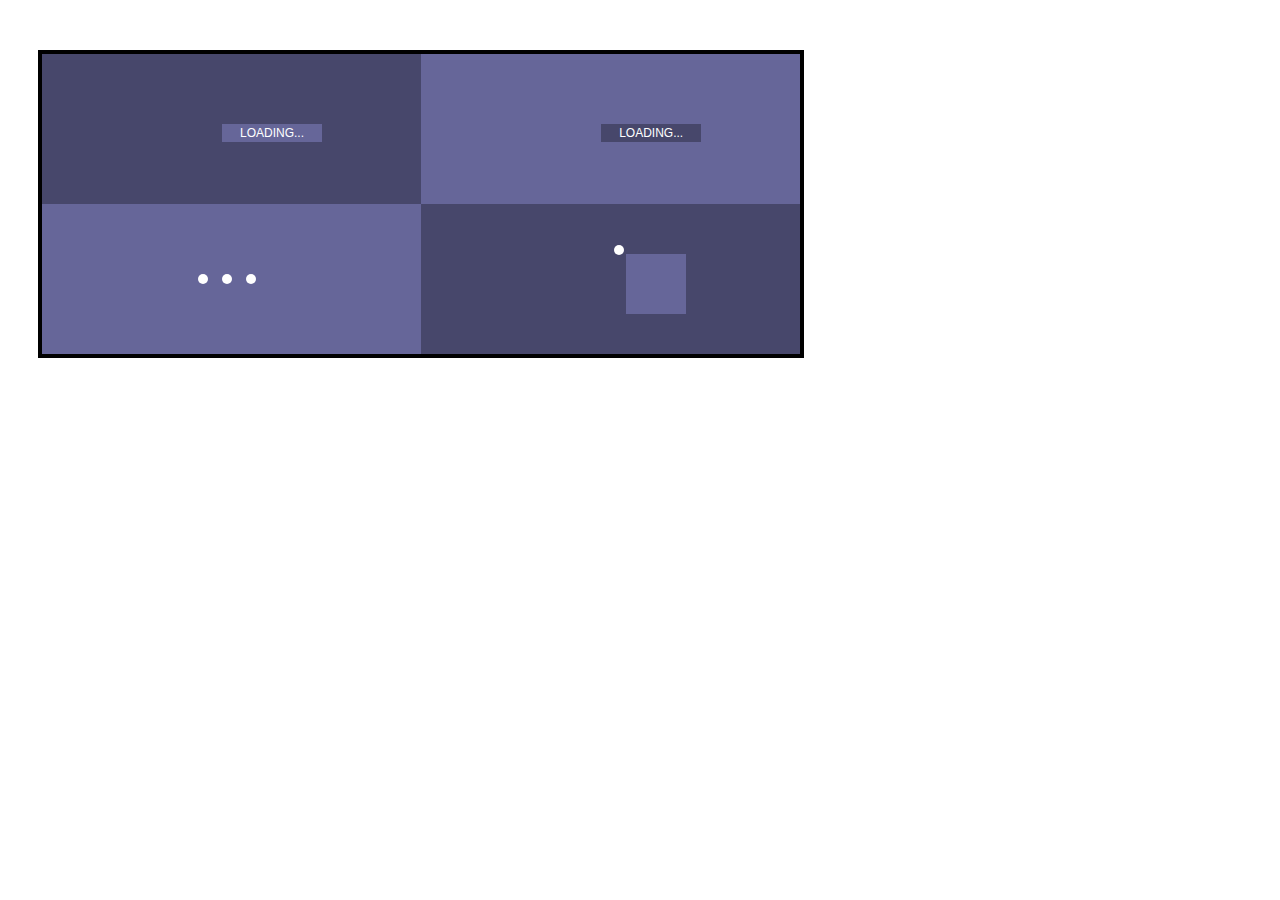
<file: Animations/index.html>
<!DOCTYPE html>
<html>
<head>
	<title>Animations</title>
	<link rel="stylesheet" type="text/css" href="style.css">
</head>
<body>
	<div id="main">
		<!-- Loading borders -->
		<div class="mainDiv">
			<div id="loading1"></div>
			<div class="firstLoading">LOADING...</div>
			<div id="loading2"></div>
		</div>
		<div id="DIV2"class="mainDiv">
			<div id="loading3"></div>
			<div id="secondLoading">LOADING...</div>
		</div>
		<div id="DIV2" class="mainDiv">
			<div id="rotacion" class="ball"></div>
			<div class="ball"></div>
			<div id="rotacion1"class="ball"></div>
		</div>
		<div class="mainDiv">
			<div id="kocka"></div>
			<div id="kocka2"></div>
			<div id="topka"></div>

		</div>
	</div>
	

</body>
</html>
</file>
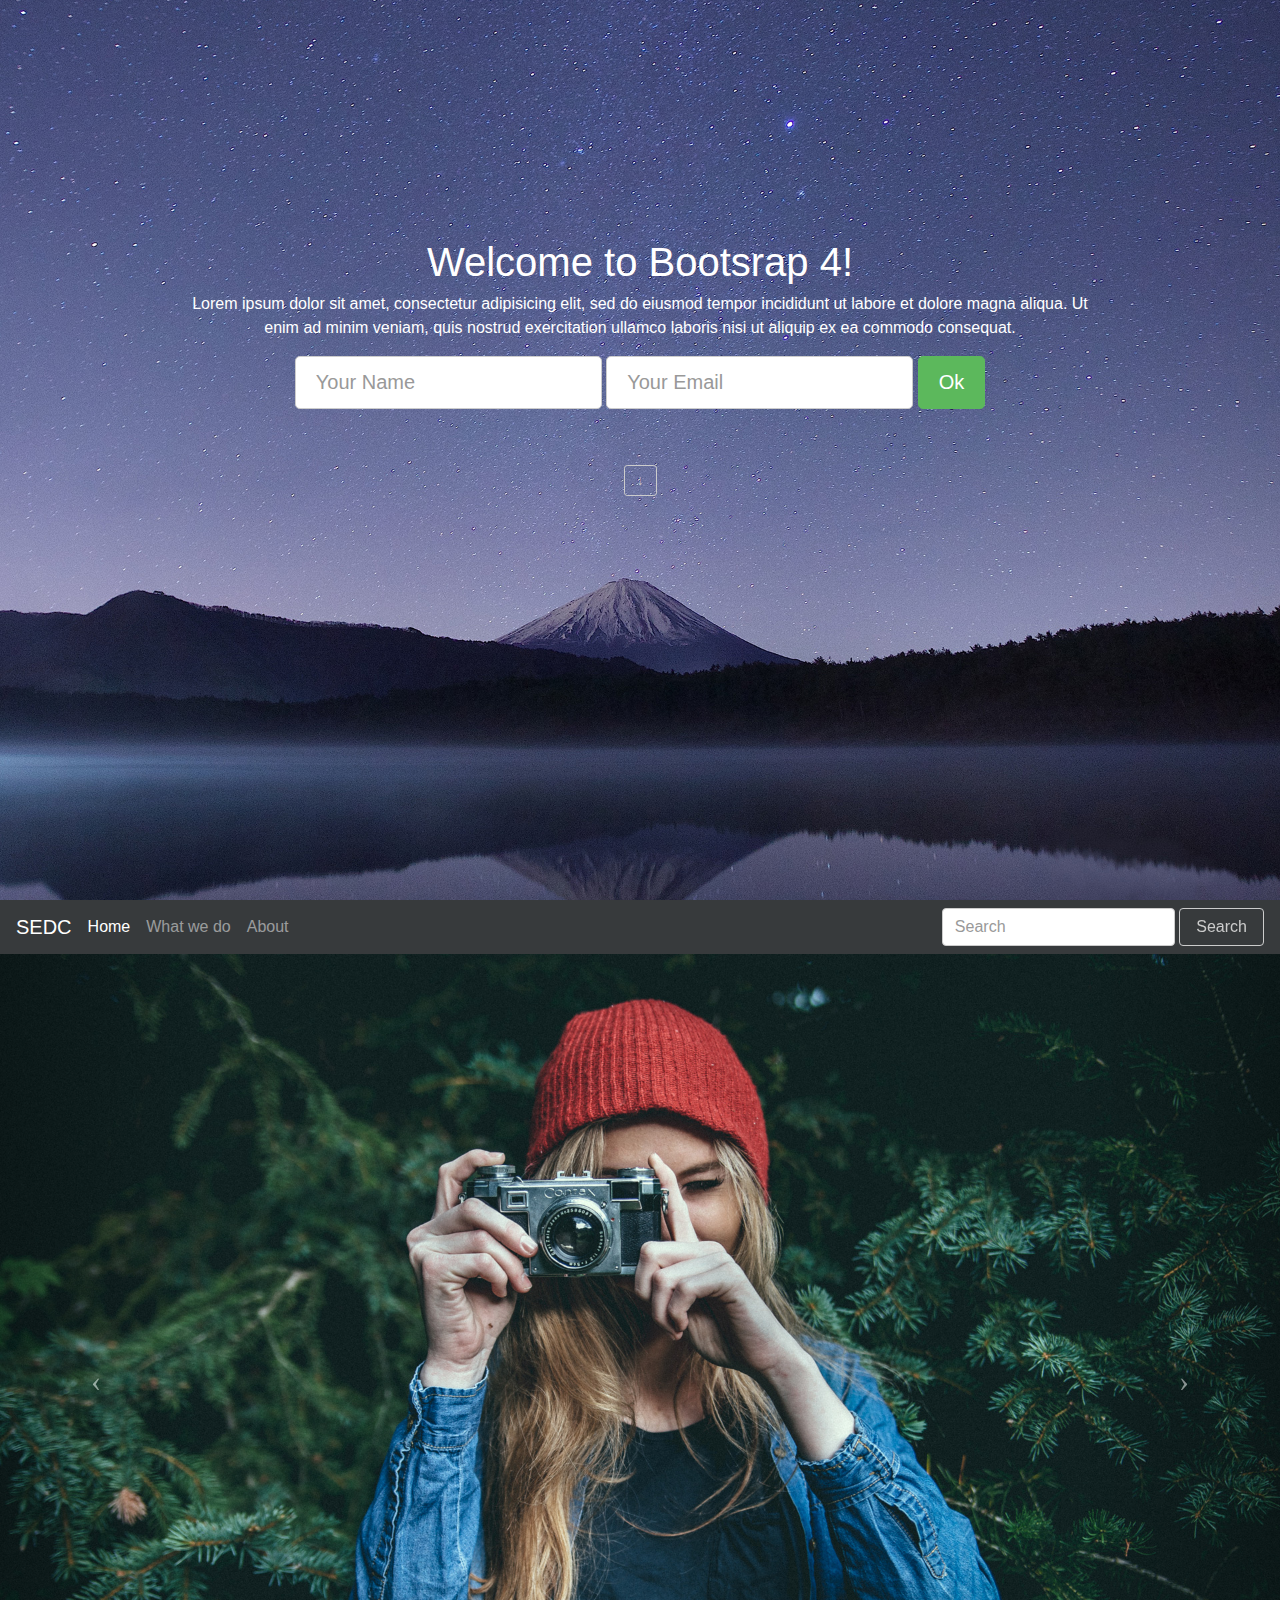
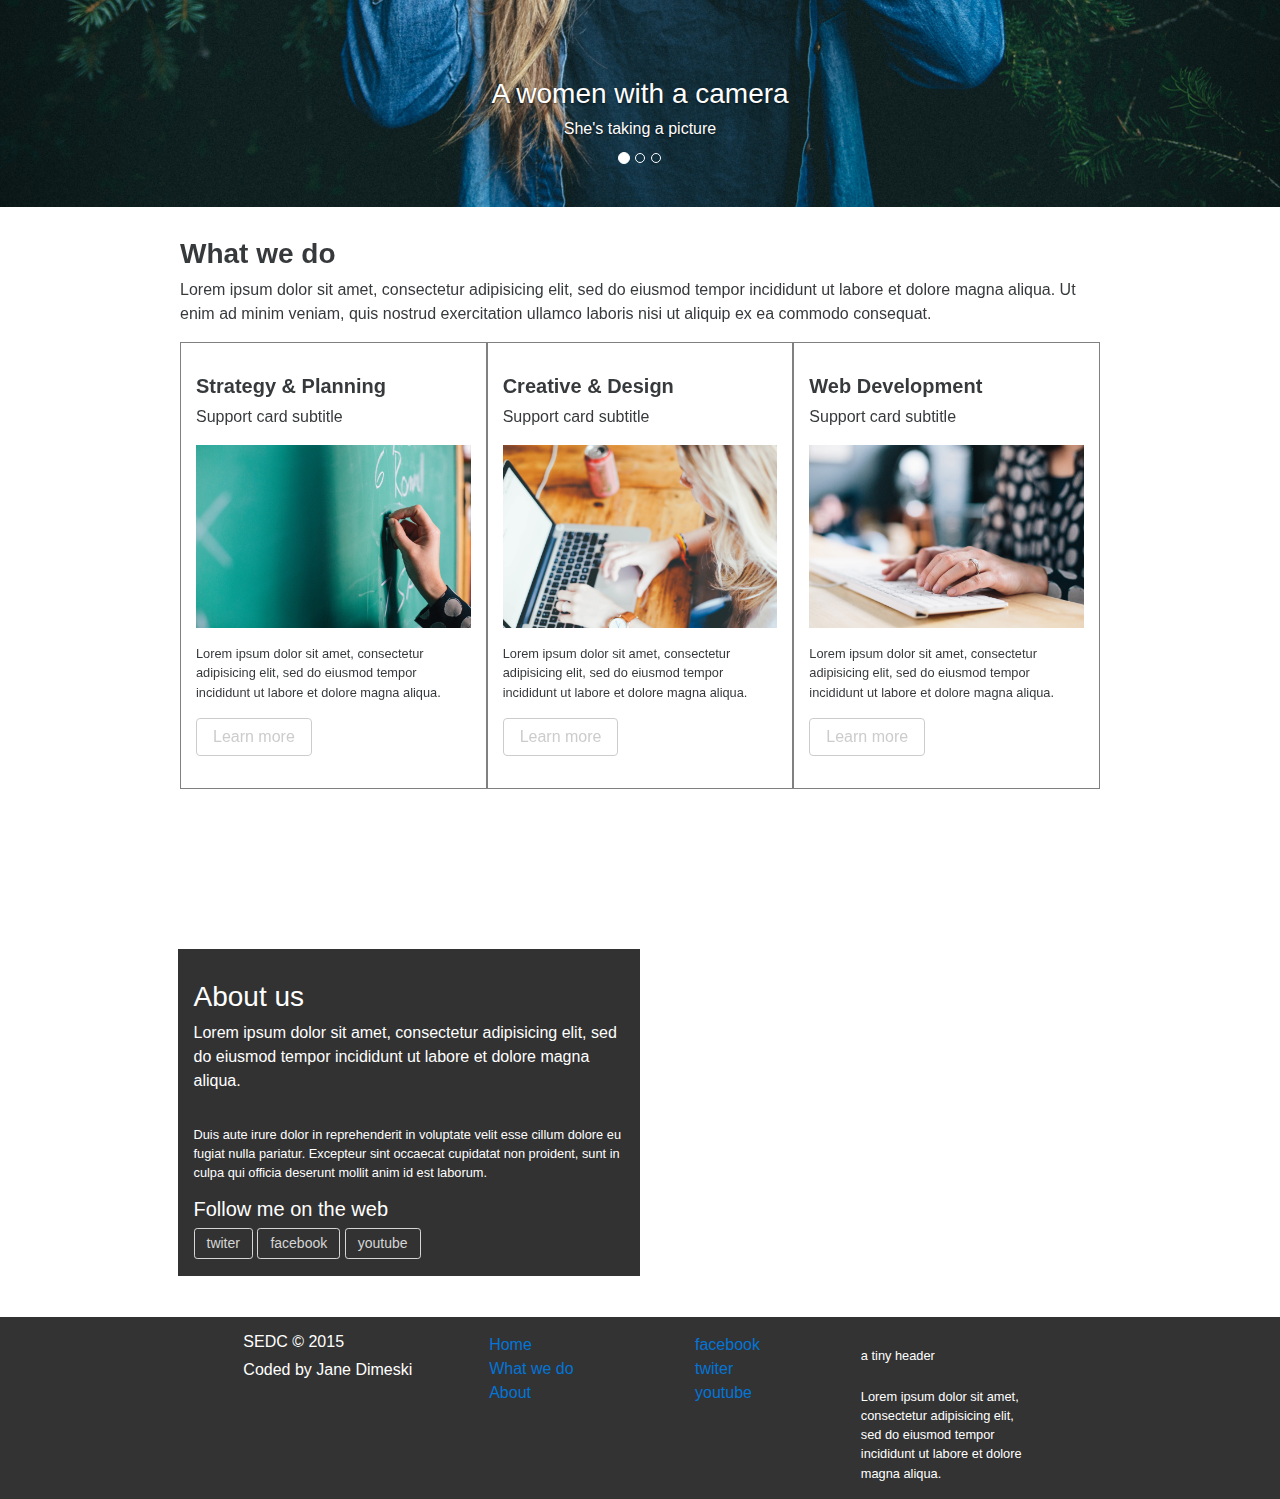
<file: boostrap main/index.html>
<!DOCTYPE html>
<html>
<head>
	<title>Boostrap Layout</title>
	<link rel="stylesheet" type="text/css" href="css/bootstrap.min.css">
	<!-- Custom CSS -->
	<link rel="stylesheet" type="text/css" href="style.css">
</head>
<body>
	<!-- main section -->
	<header id="cover">
		<div id="coverCaption">
			
			<div class="container">
				<div class="row">
					<div class="col-sm-10 col-sm-offset-1">
						<h1>Welcome to Bootsrap 4!</h1>
						<p>Lorem ipsum dolor sit amet, consectetur adipisicing elit, sed do eiusmod
						tempor incididunt ut labore et dolore magna aliqua. Ut enim ad minim veniam,
						quis nostrud exercitation ullamco laboris nisi ut aliquip ex ea commodo
						consequat.</p>

						<form action="" class="form-inline">
							<div class="form-group">
								<label class="sr-only">Name</label>
								<input type="text" class="form-control form-control-lg" placeholder="Your Name"/>
							</div>
							<div class="form-group">
								<label class="sr-only"></label>
								<input type="email" class="form-control form-control-lg" placeholder="Your Email"/>
							</div>
							<button type="submit" class="btn btn-success btn-lg"> Ok</button>
						</form>
						<a href="" class="btn btn-secondry btn-secondary-outline btn-sm" id="arow">&darr;</a>
					</div>
				</div>
			</div>

		</div>
	</header>
	<!-- NavBar -->
	<nav class="navbar navbar-full navbar-dark bg-inverse">
			<a class="navbar-brand" href="#">SEDC</a>
			<ul class="nav navbar-nav">				
		      <li class="nav-item active">
		        <a class="nav-link" href="#">Home <span class="sr-only">(current)</span></a>
		      </li>
		      <li class="nav-item">
		        <a class="nav-link" href="#">What we do</a>
		      </li>
		      <li class="nav-item">
		        <a class="nav-link" href="#">About</a>
		      </li>
		    </ul>
		<form class="form-inline pull-xs-right">
		    <input class="form-control" type="text" placeholder="Search">
		    <button class="btn btn-secondary-outline" type="submit">Search</button>
		</form>	
	</nav>
	<!-- Slideshow -->
		<div id="carousel-example-generic" class="carousel slide" data-ride="carousel">
			<ol class="carousel-indicators">
				<li data-target="#carousel-example-generic" data-slide-to="0" class="active"></li>
				<li data-target="#carousel-example-generic" data-slide-to="1"></li>
				<li data-target="#carousel-example-generic" data-slide-to="2"></li>
			</ol>

			<div class="carousel-inner" role="listbox">
				<div class="carousel-item active">
					<img src="img/woman-camera.jpg" alt="First Slide">
						<div class="carousel-caption">
							<h3>A women with a camera</h3>
   							<p>She's taking a picture</p>
						</div>
				</div>
				<div class="carousel-item">
					<img src="img/spiderweb.jpg" alt="Second Slide">
						<div class="carousel-caption">
							<h3>Cool spiderweb</h3>
   							<p>Made by spider</p>
						</div>
				</div>
				<div class="carousel-item">
					<img src="img/hearthand.jpg" alt="Third Slide">
					<div class="carousel-caption">
							<h3>Beautifyl heart</h3>
   							<p>Hand hart</p>
						</div>
				</div>						
			</div>
			<a class="left carousel-control" href="#carousel-example-generic" role="button" data-slide="prev">
				<span class="icon-prev" aria-hidden="true"></span>
				<span class="sr-only">Previous</span>
			</a>

			<a class="right carousel-control" href="#carousel-example-generic" role="button" data-slide="next">
				<span class="icon-next" aria-hidden="true"></span>
				<span class="sr-only">Next</span>
			</a>
		</div>
		<!-- Section one -->
		<div class="container">
			<div class="row">
				<div class="col-sm-10 col-sm-offset-1">
				<h3 class="Bold">What we do</h3>
				<p>Lorem ipsum dolor sit amet, consectetur adipisicing elit, sed do eiusmod
				tempor incididunt ut labore et dolore magna aliqua. Ut enim ad minim veniam,
				quis nostrud exercitation ullamco laboris nisi ut aliquip ex ea commodo
				consequat.</p>
				</div>
				<div class="col-sm-10 col-sm-offset-1">
					<div id="section" class="col-sm-4">
						<h5 class="Bold">Strategy &amp; Planning</h5>
						<p>Support card subtitle</p>
						<img src="img/chalkboard.jpg" class="img-fluid" alt="Responsive image">
						<p class="small">Lorem ipsum dolor sit amet, consectetur adipisicing elit, sed do eiusmod tempor incididunt ut labore et dolore magna aliqua.</p>
						<button class="btn btn-secondary-outline" type="submit">Learn more</button>
					</div>
					<div id="section" class="col-sm-4">
						<h5 class="Bold">Creative &amp; Design</h5>
						<p>Support card subtitle</p>
						<img src="img/working.jpg" class="img-fluid" alt="Responsive image">
						<p class="small">Lorem ipsum dolor sit amet, consectetur adipisicing elit, sed do eiusmod tempor incididunt ut labore et dolore magna aliqua.</p>
						<button class="btn btn-secondary-outline" type="submit">Learn more</button>		
					</div>
					<div id="section" class="col-sm-4">
						<h5 class="Bold">Web Development</h5>
						<p>Support card subtitle</p>
						<img src="img/programming.jpg" class="img-fluid" alt="Responsive image">
						<p class="small">Lorem ipsum dolor sit amet, consectetur adipisicing elit, sed do eiusmod tempor incididunt ut labore et dolore magna aliqua.</p>
						<button class="btn btn-secondary-outline" type="submit">Learn more</button>		
					</div>
				</div>
			</div>
		</div>
		<!-- Section two -->
		<section id="Pic">
			<div class="container">
				<div id="about" class="col-sm-5 col-sm-offset-1">
					<h3>About us</h3>
					<p>Lorem ipsum dolor sit amet, consectetur adipisicing elit, sed do eiusmod
					tempor incididunt ut labore et dolore magna aliqua. </p>
					<p class="small"> Duis aute irure dolor in reprehenderit in voluptate velit esse
					cillum dolore eu fugiat nulla pariatur. Excepteur sint occaecat cupidatat non
					proident, sunt in culpa qui officia deserunt mollit anim id est laborum.</p>
					<h5>Follow me on the web</h5>
					<button type="button" class="btn btn-secondary-outline btn-sm">twiter</button>
					<button type="button" class="btn btn-secondary-outline btn-sm">facebook</button>
					<button type="button" class="btn btn-secondary-outline btn-sm">youtube</button>
				</div>
			</div>
		</section>
		<!-- Footer -->
		<footer>
			<div id="Foot"class="container-fluid">
				<div class="row">
					<div class="col-sm-8 col-sm-offset-2">
						<div id="two" class="col-sm-3">
							<h6>SEDC &copy; 2015</h6>
							<p>Coded by Jane Dimeski</p>
						</div>
						<div id="one" class="col-sm-3">
							<ul>
								<a href="">Home</a> <br>
								<a href="">What we do</a> <br>
								<a href="">About</a>
							</ul>
						</div>
						<div id="one"class="col-sm-3">
						<ul>
								<a href="">facebook</a> <br>
								<a href="">twiter</a> <br>
								<a href="">youtube</a>
							</ul>
						</div>
						<div id="two" class="col-sm-3">
							<h6 class="small">a tiny header</h6>
							<p class="small">Lorem ipsum dolor sit amet, consectetur adipisicing elit, sed do eiusmod
							tempor incididunt ut labore et dolore magna aliqua.</p>
						</div>						
					</div>
					
				</div>
			</div>	
		</footer>
		
	<!-- JQuery -->
	<script src="https://ajax.googleapis.com/ajax/libs/jquery/2.1.4/jquery.min.js"></script>
	<!-- bootstrap JS -->
	<script type="text/javascript" src="js/bootstrap.js"></script>
	<script>document.write('<script src="http://' + (location.host || '${1:localhost}').split(':')[0] + ':${2:35729}/livereload.js?snipver=1"></' + 'script>')</script>
</body>
</html>
</file>
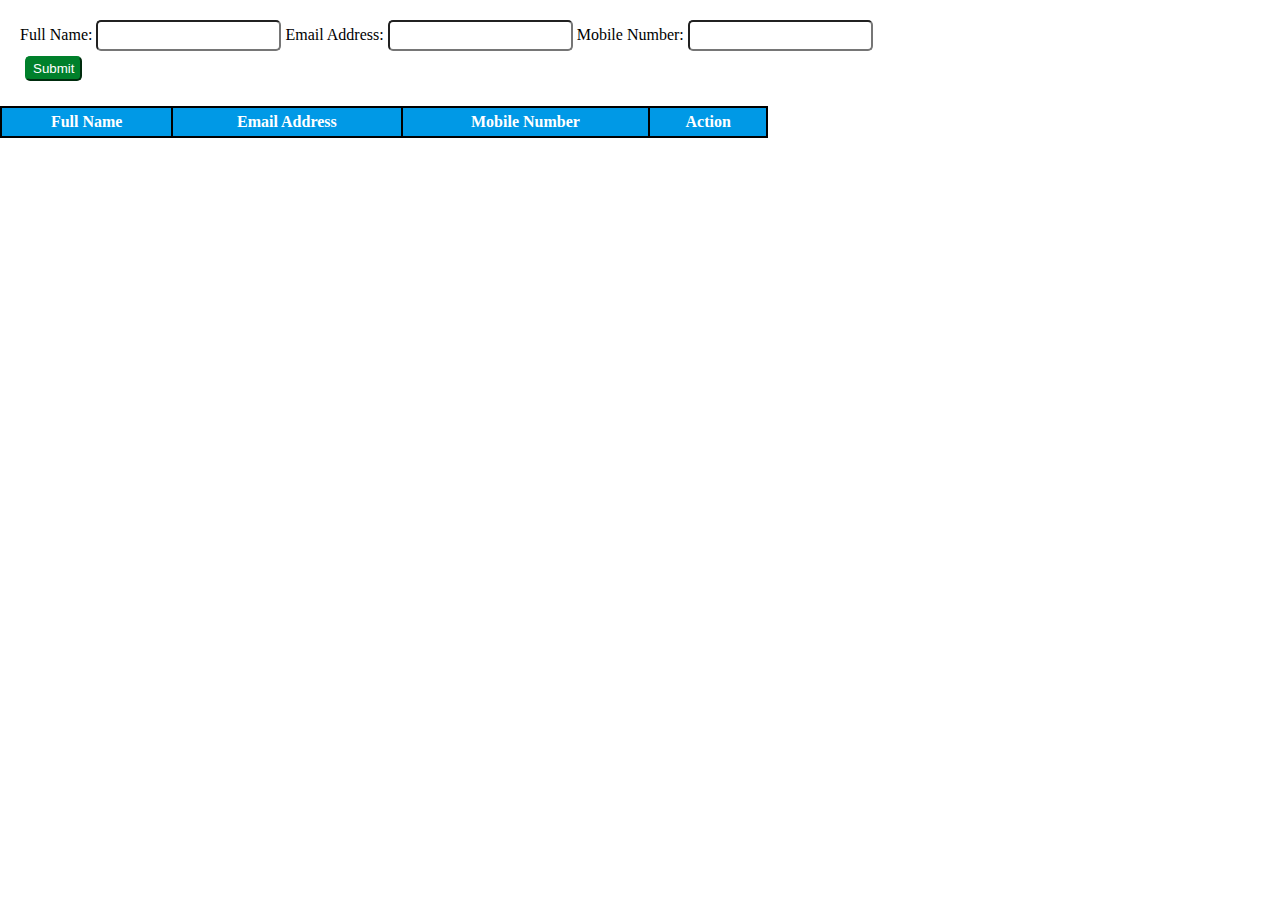
<file: Test/index.html>
<!DOCTYPE html>
<html>
<head>
	<title>Test</title>
	<link rel="stylesheet" type="text/css" href="style.css">
	

</head>
<body>
	<form id="input">
		Full Name: <input class="inn" id="name" type="text" name="Name">
		Email Address: <input class="inn" id="email" type="email" name="EmailAddress">
		Mobile Number: <input class="inn" id="mobile" type="number" name="MobileNumber"><br>
		<button id="buttonSub" value="submit">Submit</button>
	</form> 


	<table id="myTable">
	
	<thead>
		<th>Full Name</th>
		<th>Email Address</th>		
		<th>Mobile Number</th>
		<th>Action</th>
	</thead>
	<tbody>
	</tbody>
	</table>
	<div id="readS">
		
	</div>



	<script type="text/javascript" src="jquery-2.2.0.js"></script>
	<script type="text/javascript" src="script.js"></script>
</body>
</html>
</file>
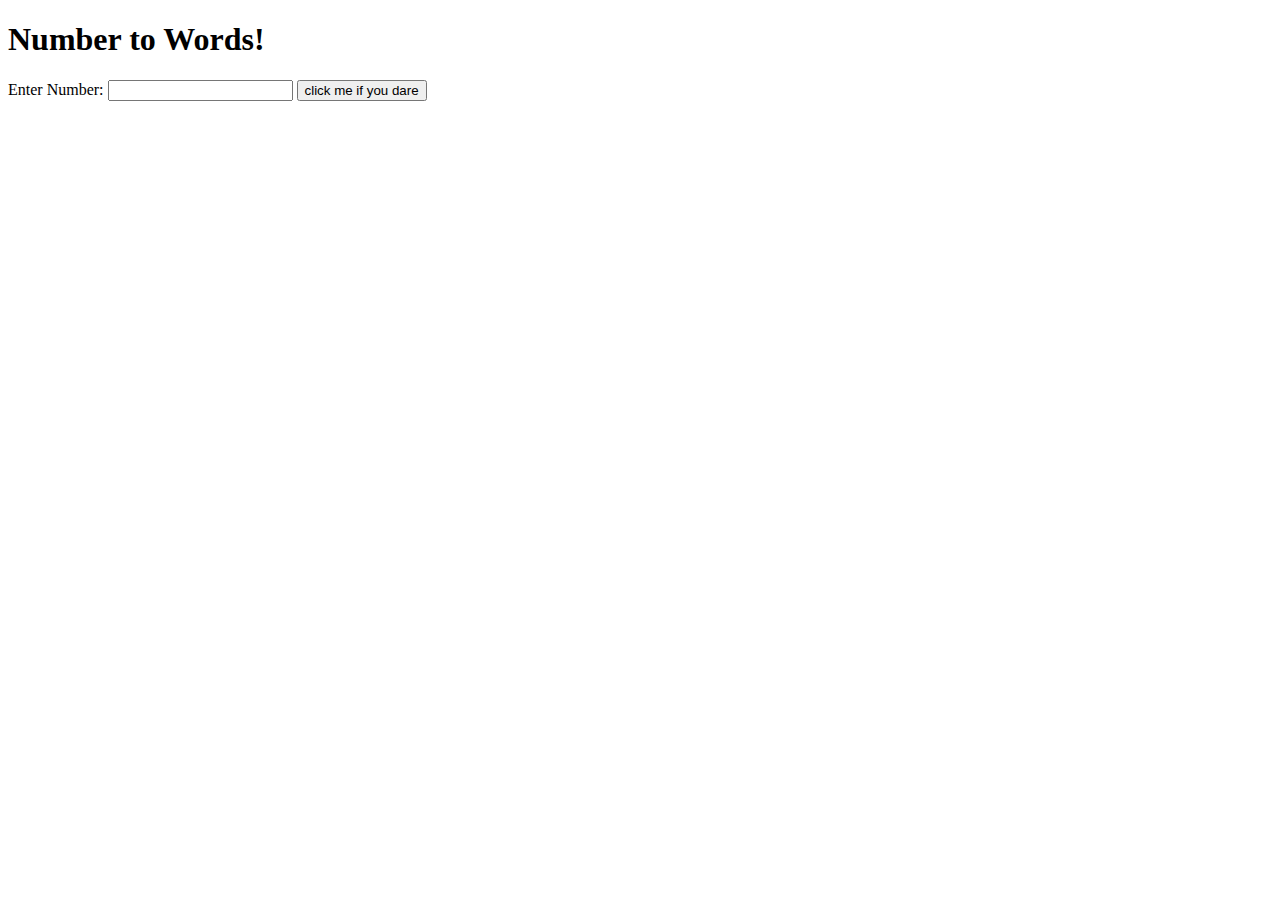
<file: To words/index.html>
<!DOCTYPE html>
<html>
<head>
<title>Number to Words</title>
	<script type="text/javascript" src="script.js"></script>
</head>
<body>
	<h1>Number to Words!</h1>
	<label for="number">Enter Number:</label>
	<input type="number" id="num"/>
	<input type="button" value="click me if you dare" onclick="getValue()"/>

</body>
</html>
</file>
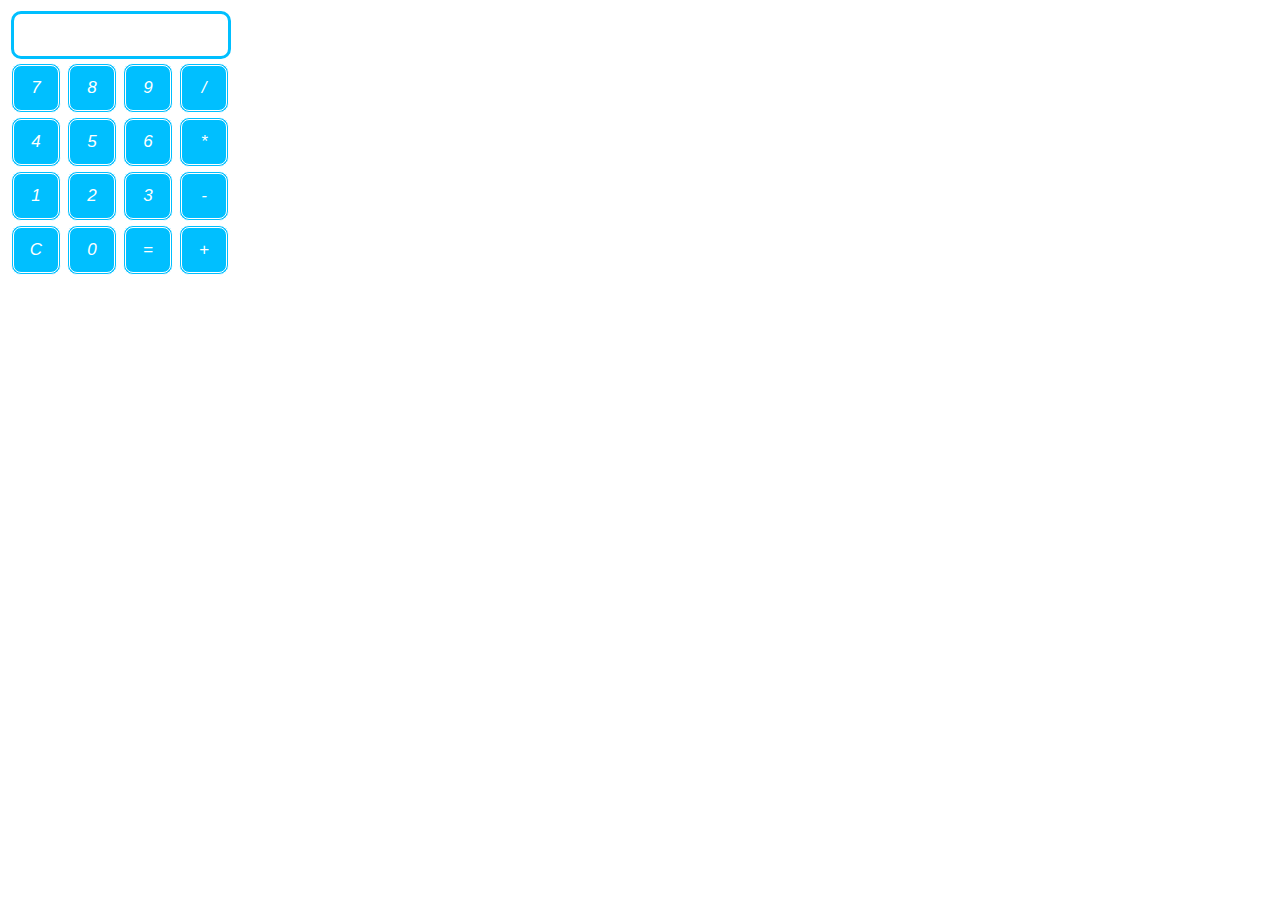
<file: Calculator1/Calculator.html>
<!DOCTYPE html>
<html>
<head>
<link rel="stylesheet" type="text/css" href="style.css"> 
<title>Calculator</title>
</head>
<body>
	<table>
	<tr>
        <td colspan=4><input type="text" id="result" value=""></input> </td>
		
	</tr>
	<tr>
		<td><button value="7" id="seven">7</button></td>
		<td><button value="8" id="eihgt">8</button></td>
		<td><button value="9" id="nine">9</button></td>
		<td><button value="/" id="pluse">/</button></td>
	</tr>
	<tr>
		<td><button value="4" id="four">4</button></td>
		<td><button value="5" id="five">5</button></td>
		<td><button value="6" id="six">6</button></td>
		<td><button value="*" id="multiply">*</button></td>
	</tr>
	<tr>
		<td><button value="1" id="one">1</button></td>
		<td><button value="2" id="two">2</button></td>
		<td><button value="3" id="three">3</button></td>
		<td><button value="-" id="minus">-</button></td>
	</tr>
	<tr>
		<td><button value="c" id="C">C</button></td>
		<td><button value="0" id="nule">0</button></td>
		<td><button value="=" id="equal">=</button></td>
		<td><button value="+" id="plus">+</button></td>
	</tr>
	
	
	
	
	
	
	</table>
<script src="script.js"></script>
</body>
</html>
</file>
<file: Animations/style.css>
#main{
	background-color: #47476b;
	border: 4px solid black;
	width: 60%;
	height: 300px;
	margin-left: 30px;
	margin-top: 50px;
}
.mainDiv{
	float: left;
	height: 150px;
	width: 50%;
	background-color: #47476b;
	text-align: center;
}
#DIV2{
	background-color: #666699;
}
@keyframes slide{
	0%{
		width: 0px;
	}
	10%{
		width: 10.5px;
		background-color: #fff;
	}
	100%{
		width: 100.5px;
		background-color: #fff;
	}
}
#loading1{
	height: 3.5px;
	width: 5px;
	margin-top: 68px;
	margin-left: 180px;
	position: absolute;
	animation-name:slide;
	animation-timing-function: linear;
	animation-duration: 5s;
	animation-iteration-count: infinite;
}
#loading2{
	height: 3.5px;
	width: 5px;
	margin-left: 180px;
	position: absolute;	
	animation-name:slide;
	animation-timing-function: linear;
	animation-duration: 5s;
	animation-iteration-count: infinite;
}
.firstLoading{
	height: 16px;
	width: 100px;
	margin-top: 70px;
	margin-left: 180px;
	padding-top: 2px;
	background-color:  #666699;
	color: white;
	text-align: center;
	font-family: arial;
	font-size: 12px;

}
/*second loading*/
#secondLoading{
	height: 16px;
	width: 100px;
	margin-top: 70px;
	margin-left: 180px;
	padding-top: 2px;
	background-color:  #47476b;
	color: white;
	text-align: center;
	font-family: arial;
	font-size: 12px;
}
#loading3{
	height: 16px;
	margin-top: 70px;
	margin-left: 180px;
	padding-top: 2px;
	position: absolute;
	animation-name:slide;
	animation-duration: 5s;
	animation-timing-function: linear;
	animation-iteration-count: infinite;
}
/*rotacion*/
.ball{
	height: 10px;
	width: 10px;
	background-color: #fff;
	border-radius: 50%;
	display: inline-block;
	margin-top: 70px;
	margin-right: 10px;
}
/*kocka*/
#kocka{
	height: 60px;
	width: 60px;
	background-color: #666699;
	margin-left: 205px;
	margin-top: 50px;
	position: absolute;
}
@keyframes slidekocka{
	0%{
		width: 0px;
	}
	100%{
		width: 60px;
		background-color: #fff;
		opacity: 0.8;
	}
}
#kocka2{
	height: 60px;
	margin-top: 50px;
	margin-left: 205px;
	position: absolute;	
	animation-name:slidekocka;
	animation-duration: 3s;
	animation-timing-function: linear;
	animation-iteration-count: infinite;
}
@keyframes rotaciontopka{
	0%{
		margin-top: 40.5px;
		margin-left: 193px;
	}
	25%{
		margin-top: 40.5px;
		margin-left: 268px;
	}
	50%{
		margin-top: 110.5px;
		margin-left: 268px;
	}
	75%{
		margin-top: 110.5px;
		margin-left: 193px;
	}
	100%{
		margin-top: 40.5px;
		margin-left: 193px;		
	}
}
#topka{
	height: 10px;
	width: 10px;
	background-color: #fff;
	border-radius: 50%;
	position: absolute;
	margin-top: 40.5px;
	margin-left: 193px;
	animation-name:rotaciontopka;
	animation-duration: 1.5s;
	animation-timing-function: easy-in-out;
	animation-iteration-count: infinite;	

}
</file>
<file: boostrap main/style.css>
html,body{
	height: 100%;
}

#cover{
	background: url('img/stars.jpg') no-repeat center center;
	background-size: cover;
	width: 100%;
	height: 100%;
	text-align: center;
	padding-top: 15rem;
}
#coverCaption{
	color: #fff;
}
#arow{
	margin-top: 3.5rem;
}
#section{
	border: 1px solid gray;
	padding-bottom: 2rem;
}
.Bold{
	padding-top: 2rem;
	font-weight: bold;
}
.small{
	padding-top: 1rem;
}
#Pic{
	background: url('img/girlincar.jpg') no-repeat center center;
	background-attachment: scroll;
	background-attachment: fixed;
	background-size: cover;
	width: 100%;
	height: 28rem;

	margin-top: 5rem;

}
#about{
	border: 1px solid black;
	background-color: black;
	opacity: 0.8;
	color: white;
	margin-top: 5rem;
	padding-top: 2rem;
	padding-bottom: 1rem;
}
#Foot{
	background-color: #333333;
	width: 100%;
	height: 100%;
	padding-top: 1rem;
}
#one{
	color: blue;
}
#two{
	color: white;
}
</file>
<file: Test/style.css>
*{
	margin: auto;
	padding: auto;
}
#input{
	margin: 20px 20px;
}
#buttonSub{
	background-color:  #00802b;
	color: #fff;
	height: 25px;
	border-radius: 5px;
	border-color: #00802b;
	margin: 5px;
}
table{
	width: 60%;
	margin-left: 0px;
	background-color: #cceeff;
	
}
thead{
	background-color: #0099e6;
	color: #fff;
}
table, th, td,tr {
	border: 2px solid black;
    border-collapse: collapse;
    padding: 5px;
}

#update{
	background-color:#00802b;
	border-color: #00802b;
	color: #fff; 
}
#delete{
	background-color: #800000; 
	border-color: #800000;
	color: #fff;
}
.butt{
	margin-right: 5px;
	height: 25px;
	border-radius: 5px;
}
.inn{
	border-radius: 5px;
	height: 25px;
}
.read{
	width: 300px;
	height: 100px;
	border: 1px solid gray;
	margin-left: 0px;
	background-color: #eeeeee;
	border-radius: 10px;
	text-align: center;
	padding-top: 20px;

}
#close{
	margin-top: 15px;
	background-color: lightgray;
}
</file>
<file: Calculator1/style.css>
button {
	border: double;
	border-radius: 10px;
	width: 50px;
	height: 50px;	
	background-color: deepskyblue;
	color: white;
	font-size: 17px;
	font-style: oblique;    
}
button:hover {
    background-color: dodgerblue;
}
#result {
    display: block;
    width: 210px;
    height: 40px;
    border-radius: 10px;
    border: solid deepskyblue;
    font-size: 19px;
    font-style: oblique;
    
}
</file>
